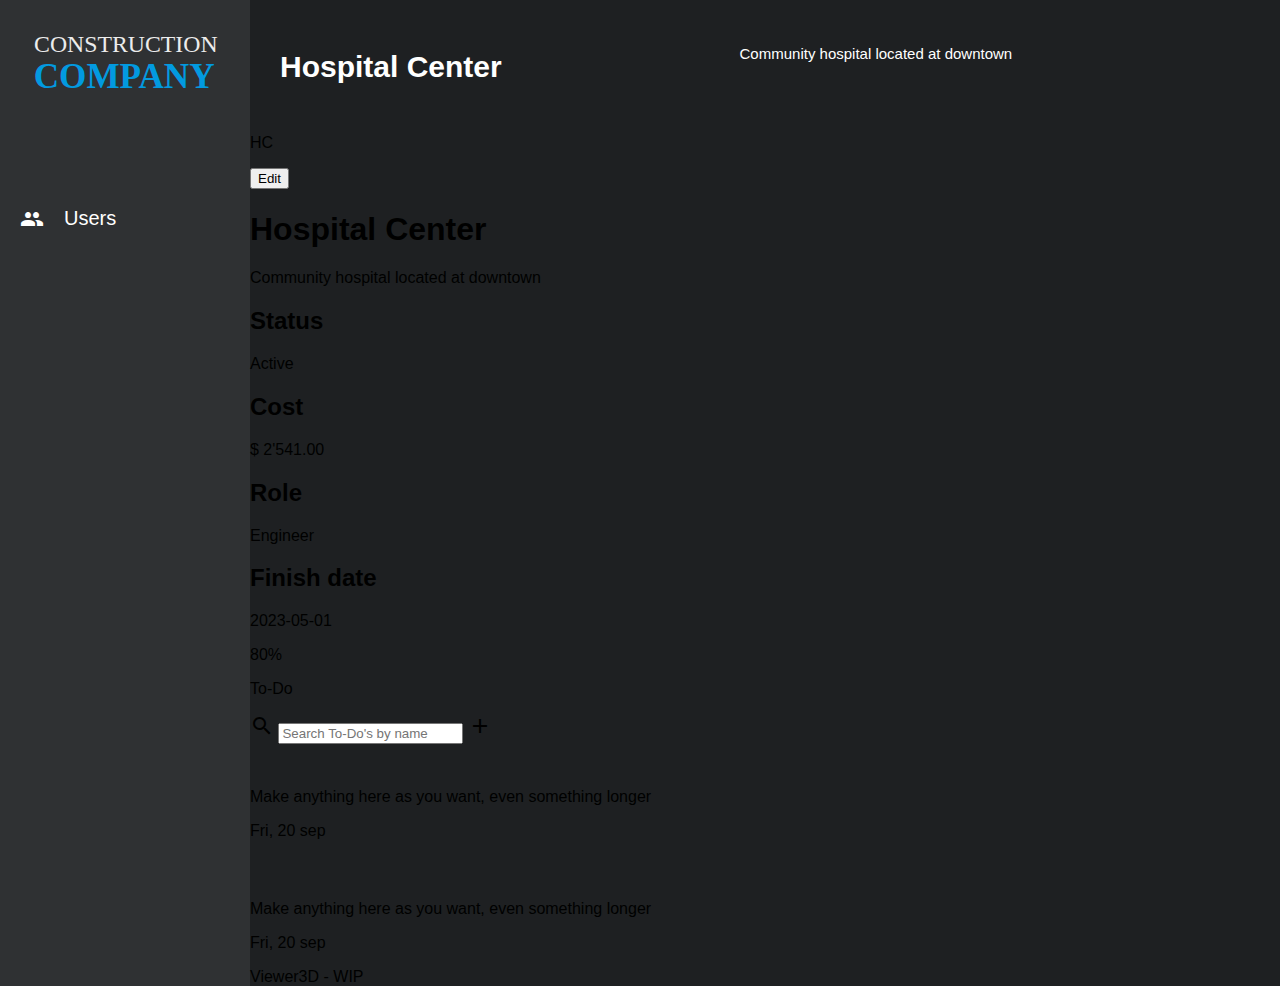
<file: index.html>
<!DOCTYPE html>
<html lang="en">
<head>
    <meta charset="UTF-8">
    <meta name="viewport" content="width=device-width, initial-scale=1.0">
    <title>TOC Website</title>
    <link rel="stylesheet" href="main.css"/>
    <link rel="icon" href="./assets/toc-favicon.ico"/>
    <link rel="stylesheet" href="https://fonts.googleapis.com/icon?family=Material+Icons"/>
</head>
<body>
    <!-- ASIDE AREA -->
    <aside>
        <img id="company-logo" src="./assets/company-logo.svg" alt="Company logo" />
        <div>
            <nav class="navigation-area__tabs"><span class="material-icons">apartment</span>Projects</nav>
            <nav class="navigation-area__tabs"><span class="material-icons">group</span>Users</nav>
        </div>
    </aside>
    <!-- MAIN AREA -->
    <main id="main-area">
        <div id="project-list-page" style="display:none"> <!--display à retirer une fois le style des autres pages effectué-->
            <!-- Header Area -->
            <header>
                <h1>Projects</h1>
                <nav id="action-buttons">
                    <span class="material-icons">download</span>
                    <button id="new-project__button" onclick="document.getElementById('form__area').showModal()">+ New Project</button>
                </nav>
            </header>
            <!-- Content Area - Project card -->
            <div class="content-area">
                <section class="project-card">
                    <div class="project-card__header">
                        <div class="project-card__acronym">DE</div>
                        <div class="project-card__title-and-description">
                            <h2>Default Project</h2>
                            <p>This is just a default project. You may deleted if you want</p>                  
                        </div>
                    </div>
                    <hr class="greyline_separator" />
                    <div class="card__content">
                        <div class="project-card__values">
                                <p class="project-card__criteria">Status</p>
                                <p>Active</p>
                        </div>
                        <div class="project-card__values">
                            <p class="project-card__criteria">Role</p>
                            <p>Architect</p>
                        </div>
                        <div class="project-card__values">
                            <p class="project-card__criteria">Cost</p>
                            <p>CHF 0</p>
                        </div>     
                        <div class="project-card__values">
                            <p class="project-card__criteria">Estimated Progress</p>
                            <p>0%</p>
                        </div>                             
                    </div>
                </section>
                <section class="project-card">
                    <div class="project-card__header">
                        <div class="project-card__acronym">DE</div>
                        <div class="project-card__title-and-description">
                            <h2>Default Project</h2>
                            <p>This is just a default project. You may deleted if you want</p>                  
                        </div>
                    </div>
                    <hr class="greyline_separator" />
                    <div class="card__content">
                        <div class="project-card__values">
                                <p class="project-card__criteria">Status</p>
                                <p>Active</p>
                        </div>
                        <div class="project-card__values">
                            <p class="project-card__criteria">Role</p>
                            <p>Architect</p>
                        </div>
                        <div class="project-card__values">
                            <p class="project-card__criteria">Cost</p>
                            <p>CHF 0</p>
                        </div>     
                        <div class="project-card__values">
                            <p class="project-card__criteria">Estimated Progress</p>
                            <p>0%</p>
                        </div>                             
                    </div>
                </section>
                <section class="project-card">
                    <div class="project-card__header">
                        <div class="project-card__acronym">DE</div>
                        <div class="project-card__title-and-description">
                            <h2>Default Project</h2>
                            <p>This is just a default project. You may deleted if you want</p>                  
                        </div>
                    </div>
                    <hr class="greyline_separator" />
                    <div class="card__content">
                        <div class="project-card__values">
                                <p class="project-card__criteria">Status</p>
                                <p>Active</p>
                        </div>
                        <div class="project-card__values">
                            <p class="project-card__criteria">Role</p>
                            <p>Architect</p>
                        </div>
                        <div class="project-card__values">
                            <p class="project-card__criteria">Cost</p>
                            <p>CHF 0</p>
                        </div>     
                        <div class="project-card__values">
                            <p class="project-card__criteria">Estimated Progress</p>
                            <p>0%</p>
                        </div>                             
                    </div>
                </section>
                <section class="project-card">
                    <div class="project-card__header">
                        <div class="project-card__acronym">DE</div>
                        <div class="project-card__title-and-description">
                            <h2>Default Project</h2>
                            <p>This is just a default project. You may deleted if you want</p>                  
                        </div>
                    </div>
                    <hr class="greyline_separator" />
                    <div class="card__content">
                        <div class="project-card__values">
                                <p class="project-card__criteria">Status</p>
                                <p>Active</p>
                        </div>
                        <div class="project-card__values">
                            <p class="project-card__criteria">Role</p>
                            <p>Architect</p>
                        </div>
                        <div class="project-card__values">
                            <p class="project-card__criteria">Cost</p>
                            <p>CHF 0</p>
                        </div>     
                        <div class="project-card__values">
                            <p class="project-card__criteria">Estimated Progress</p>
                            <p>0%</p>
                        </div>                             
                    </div>
                </section>
                <section class="project-card">
                    <div class="project-card__header">
                        <div class="project-card__acronym">DE</div>
                        <div class="project-card__title-and-description">
                            <h2>Default Project</h2>
                            <p>This is just a default project. You may deleted if you want</p>                  
                        </div>
                    </div>
                    <hr class="greyline_separator" />
                    <div class="card__content">
                        <div class="project-card__values">
                                <p class="project-card__criteria">Status</p>
                                <p>Active</p>
                        </div>
                        <div class="project-card__values">
                            <p class="project-card__criteria">Role</p>
                            <p>Architect</p>
                        </div>
                        <div class="project-card__values">
                            <p class="project-card__criteria">Cost</p>
                            <p>CHF 0</p>
                        </div>     
                        <div class="project-card__values">
                            <p class="project-card__criteria">Estimated Progress</p>
                            <p>0%</p>
                        </div>                             
                    </div>
                </section>
                <section class="project-card">
                    <div class="project-card__header">
                        <div class="project-card__acronym">DE</div>
                        <div class="project-card__title-and-description">
                            <h2>Default Project</h2>
                            <p>This is just a default project. You may deleted if you want</p>                  
                        </div>
                    </div>
                    <hr class="greyline_separator" />
                    <div class="card__content">
                        <div class="project-card__values">
                                <p class="project-card__criteria">Status</p>
                                <p>Active</p>
                        </div>
                        <div class="project-card__values">
                            <p class="project-card__criteria">Role</p>
                            <p>Architect</p>
                        </div>
                        <div class="project-card__values">
                            <p class="project-card__criteria">Cost</p>
                            <p>CHF 0</p>
                        </div>     
                        <div class="project-card__values">
                            <p class="project-card__criteria">Estimated Progress</p>
                            <p>0%</p>
                        </div>                             
                    </div>
                </section>
                <section class="project-card">
                    <div class="project-card__header">
                        <div class="project-card__acronym">DE</div>
                        <div class="project-card__title-and-description">
                            <h2>Default Project</h2>
                            <p>This is just a default project. You may deleted if you want</p>                  
                        </div>
                    </div>
                    <hr class="greyline_separator" />
                    <div class="card__content">
                        <div class="project-card__values">
                                <p class="project-card__criteria">Status</p>
                                <p>Active</p>
                        </div>
                        <div class="project-card__values">
                            <p class="project-card__criteria">Role</p>
                            <p>Architect</p>
                        </div>
                        <div class="project-card__values">
                            <p class="project-card__criteria">Cost</p>
                            <p>CHF 0</p>
                        </div>     
                        <div class="project-card__values">
                            <p class="project-card__criteria">Estimated Progress</p>
                            <p>0%</p>
                        </div>                             
                    </div>
                </section>
            </div>
        </div> 

<!-- LE TRAVAIL COMMENCE ICI 
 OOOOOOOOOOOOOOOOOOOOO
 OOOOOOOOOOOOOOOOOOOOOO
 OOOOOOOOOOOOOOOOOOOOOOOOO -->

        <div id="project-detail-page">
            <header>
                <h1>Hospital Center</h1>
                <p>Community hospital located at downtown</p>
                <hr class="greyline_separator"/>
            </header>
            <div id="project-detail-page__content-area">
                <section id="project-detail">
                    <div id="project-detail__edit-zone"><p>HC</p><button>Edit</button></div>
                    <div id="project-detail__title-and-description">
                        <h1>Hospital Center</h1>
                        <p>Community hospital located at downtown</p>
                    </div>
                    <div id="project-detail__informations">
                        <div>
                            <h2>Status</h2>
                            <p>Active</p>
                        </div>
                        <div>
                            <h2>Cost</h2>
                            <p>$ 2'541.00</p>
                        </div>
                        <div>
                            <h2>Role</h2>
                            <p>Engineer</p>
                        </div>   
                        <div>
                            <h2>Finish date</h2>
                            <p>2023-05-01</p>
                        </div>
                    </div>
                    <div id="project-detail__progress-bar">
                        <div class="progress-bar">
                            <div class="progress-fill" style="width: 80%;">80%</div>
                        </div>               
                    </div>
                </section>
                <section id="todo-list">
                    <div id="todo-list__adding-zone">
                        <p>To-Do</p>
                        <div>
                            <span class="material-icons">search</span>
                            <input class="search-bar-todo-list" type="text" maxlength="50" placeholder="Search To-Do's by name"/>
                            <span class="material-icons">add</span>
                        </div>
                    </div>
                    <div id="todo-list__listing-zone">
                        <div class="todo-event">
                            <span class="material-icons">construction</span>
                            <p>Make anything here as you want, even something longer</p>
                            <p>Fri, 20 sep</p>
                        </div>
                        <div class="todo-event">
                            <span class="material-icons">construction</span>
                            <p>Make anything here as you want, even something longer</p>
                            <p>Fri, 20 sep</p>
                        </div>
                    </div>
                </section>    
                <section id="viewer3D">Viewer3D - WIP</section>              
            </div>
        </div>
    </main>

<!-- LE TRAVAIL SE TERMINE ICI 
 OOOOOOOOOOOOOOOOOOOOO
 OOOOOOOOOOOOOOOOOOOOOO
 OOOOOOOOOOOOOOOOOOOOOOOOO -->

<!-- FORM -->
    <dialog id="form__area">
        <form>
            <h2 id="form__main-title">New Project</h2>
            <hr class="greyline_separator" />
            <div id="form__content">
                <section class="form__section">
                    <label for="form__title-section"><span class="material-icons">apartment</span>Name</label>
                    <input class="form__answers" type="text" maxlength="200"/>
                </section>
                <section class="form__section">
                    <label for="form__title-section"><span class="material-icons">list</span>Description</label>
                    <textarea id="form__text-area" class="form__answers" maxlength="400" 
                    placeholder="Give your project a nice description so people are jealous about it"></textarea>
                </section>
                <section class="form__section">
                    <label for="form__title-section"><span class="material-icons">manage_accounts</span>Role</label>
                    <select class="form__answers">
                        <option>Architect</option>
                        <option>CVCSE</option>
                        <option>Structural</option>
                        <option>Electrical Engineer</option>
                        <option>Client</option>
                    </select>
                </section>
                <section class="form__section">
                    <label for="form__title-section"><span class="material-icons">contact_support</span>Status</label>
                    <select class="form__answers">
                        <option>Pending</option>
                        <option>In Progress</option>
                        <option>Completed</option>
                        <option>Archived</option>
                    </select>
                </section>
                <section class="form__section">
                    <label for="form__title-section"><span class="material-icons">calendar_month</span>Finish Date</label>
                    <input class="form__answers" placeholder="mm/dd/yyyy" type="datetime"/>
                </section>                
            </div>
            <div id="form__footer">
                <button id="cancel-button" onclick="document.getElementById('form__area').close()">Cancel</button>
                <button id="accept-button" onclick="document.getElementById('form__area').close()">Accept</button>
            </div>
        </form>
    </dialog>
</body>
</html>

<!-- USE FOR CONTAINER MODAL AUTO REFRESH
<script>
  window.addEventListener("DOMContentLoaded", () => {
    document.getElementById("form__area").showModal();
  });
</script>
-->
</file>
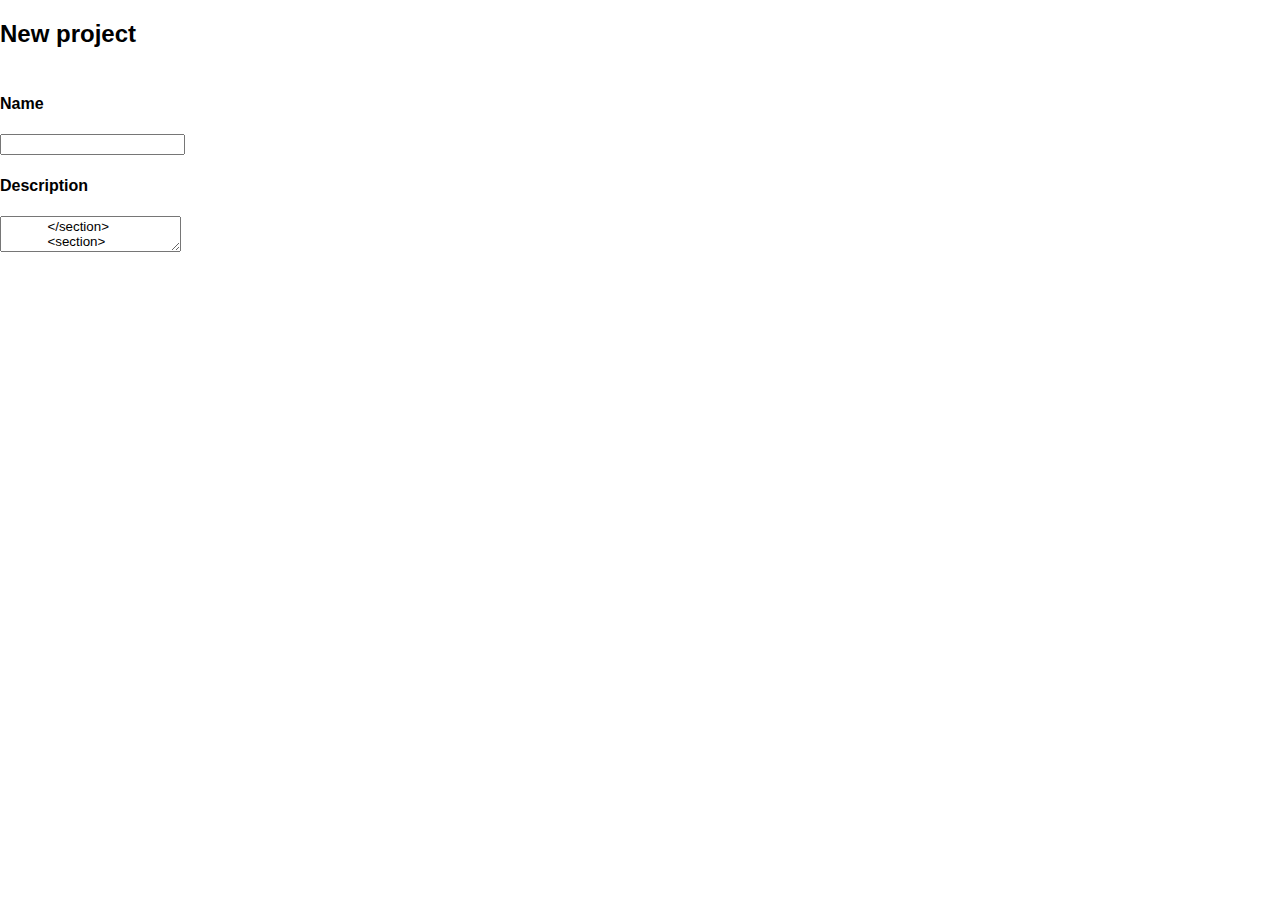
<file: form.html>
<!DOCTYPE html>
<html lang="en">
<head>
    <meta charset="UTF-8">
    <meta name="viewport" content="width=device-width, initial-scale=1.0">
    <title>TOC Website</title>
    <link rel="stylesheet" href="main.css"/>
    <link rel="icon" href="./assets/toc-favicon.ico"/>
    <link rel="stylesheet" href="https://fonts.googleapis.com/icon?family=Material+Icons"/>

</head>
<body> 
    <form id="form__new-project">
        <h2 id="form__title">New project</h2>
        <hr class="greyline_separator" />
        <div id="form__content">
            <section>
                <h4 id="form__title-section">Name</h4>
                <input aria-label="AAAAAA"/>
            </section>
            <section>
                <h4 id="form__title-section">Description</h4>
                <textarea aria-label="BBBBB">
            </section>
            <section>
                <h4 id="form__title-section">Role</h4>
                <input/>
            </section>
            <section>
                <h4 id="form__title-section">Status</h4>
                <input/>
            </section>
            <section>
                <h4 id="form__title-section">Finish Date</h4>
                <input/>
            </section>            
        </div>
        <div id="form__footer">
            <button id="Button 1">Cancel</button>
            <button id="Button 2">Accept</button>
        </div>
    </form>
</body>
</html>
</file>
<file: main.css>
@import url("body.css");
@import url("header-area.css");
@import url("navigation-area.css");
@import url("project-cards-area.css");
@import url("new-project-form.css")
</file>
